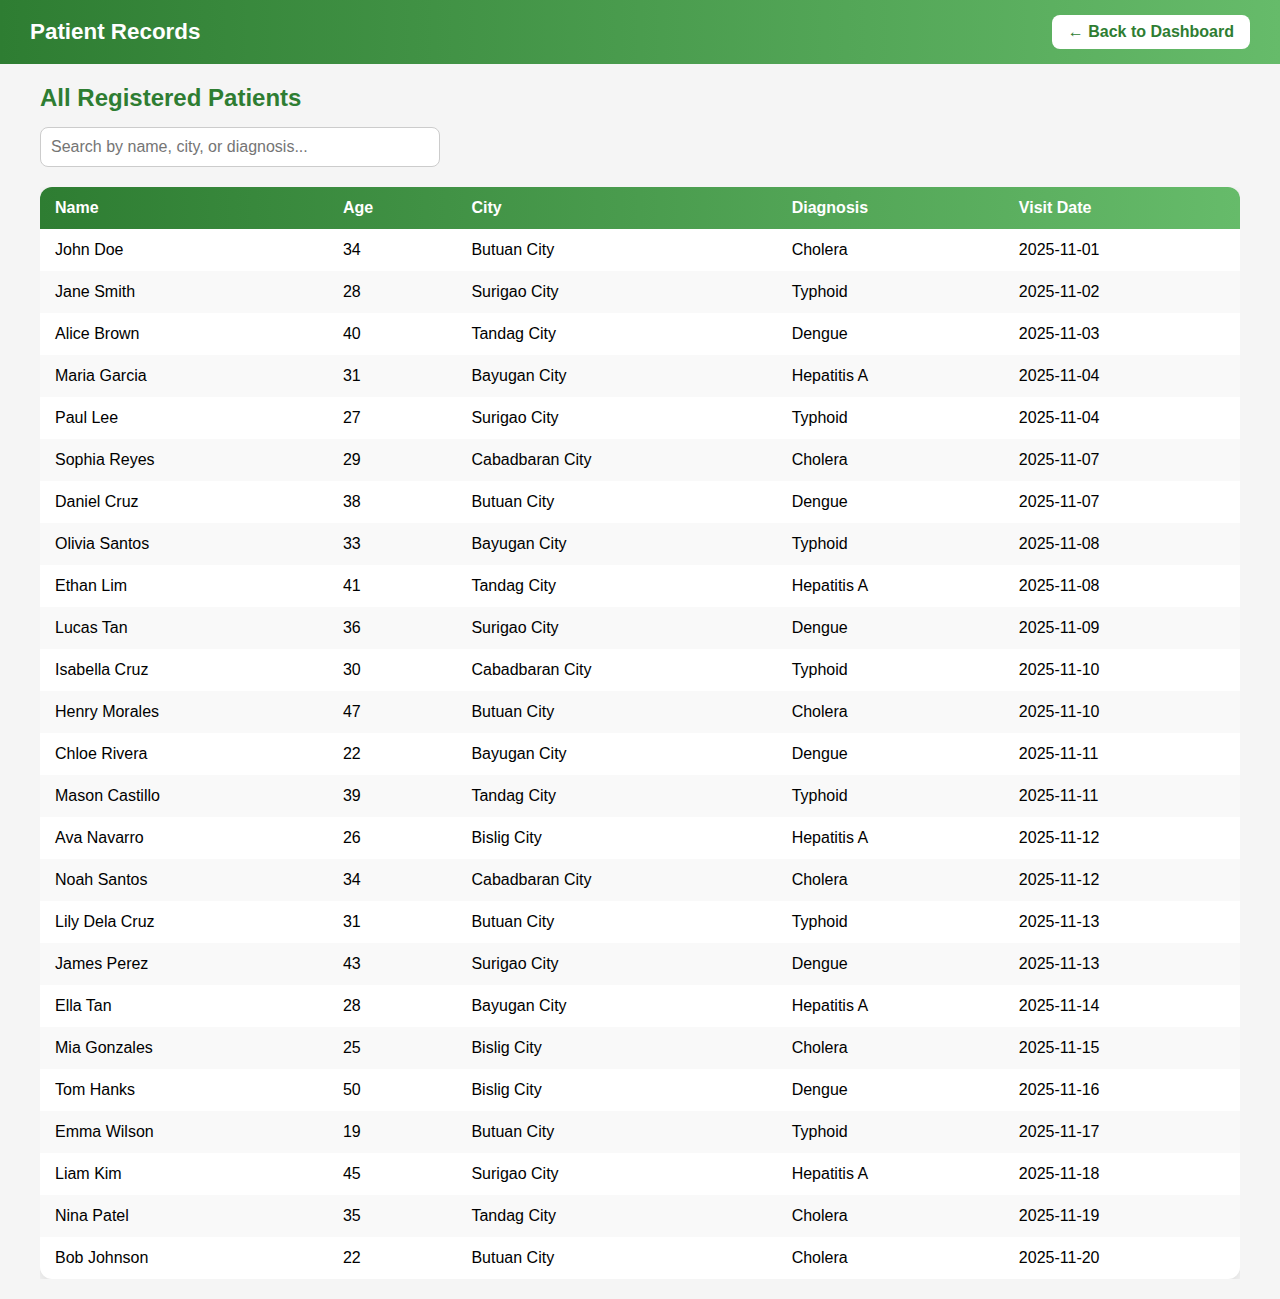
<file: records.html>
<!DOCTYPE html>
<html lang="en">
<head>
  <meta charset="UTF-8">
  <title>Patient Records - AquaGuard EMR</title>
  <link rel="stylesheet" href="style.css">
</head>
<body>
  <header class="top-header">
    <h1>Patient Records</h1>
    <a href="index.html" class="records-link">← Back to Dashboard</a>
  </header>

  <div class="records-container">
    <h2>All Registered Patients</h2>

    <!-- Search bar -->
    <input type="text" id="searchInput" placeholder="Search by name, city, or diagnosis...">

    <!-- Records table -->
    <div class="table-wrapper">
      <table id="recordsTable">
        <thead>
          <tr>
            <th>Name</th>
            <th>Age</th>
            <th>City</th>
            <th>Diagnosis</th>
            <th>Visit Date</th>
          </tr>
        </thead>
        <tbody></tbody>
      </table>
    </div>
  </div>

  <script src="records.js"></script>
</body>
</html>
</file>
<file: style.css>
/* Reset */
* {
  margin: 0;
  padding: 0;
  box-sizing: border-box;
  font-family: 'Roboto', sans-serif;
}

/* Body layout */
body {
  display: flex;
  flex-direction: column;
  min-height: 100vh;
  background: #F5F5F5;
}

/* Top header */
.top-header {
  background: linear-gradient(to right, #2E7D32, #66BB6A);
  color: white;
  display: flex;
  justify-content: space-between;
  align-items: center;
  padding: 15px 30px;
}

.top-header h1 {
  font-size: 1.4rem;
}

.records-link {
  background: white;
  color: #2E7D32;
  padding: 8px 16px;
  border-radius: 8px;
  text-decoration: none;
  font-weight: bold;
  transition: 0.3s;
}

.records-link:hover {
  background: #C8E6C9;
}

/* Sidebar */
.sidebar {
  width: 300px;
  background: linear-gradient(to bottom, #81C784, #C8E6C9);
  padding: 20px;
  border-right: 1px solid #ccc;
  color: #212121;
  float: left;
  min-height: calc(100vh - 60px);
}

/* Sidebar Text */
.sidebar h2,
.sidebar h3 {
  color: #2E7D32;
  margin-bottom: 15px;
}

.sidebar p {
  margin-bottom: 10px;
  font-size: 0.9rem;
}

/* Image next to sidebar */
.main-content {
  display: flex;
  align-items: flex-start; /* start at the top */
  justify-content: center;
  padding: 20px 50px; /* smaller padding */
  gap: 30px; /* space between panels */
}

.info-panel-image {
  flex: 1;
  display: flex;
  justify-content: center;
  align-items: flex-start;
}

.sidebar-image {
  max-width: 1050px;
  height: auto;
  border-radius: 12px;
  box-shadow: 0 4px 12px rgba(0,0,0,0.25);
  /* transform: translateY(-646px); REMOVE THIS */
}

/* Main */
.main {
  flex: 1;
  padding: 20px 40px;
}


/* Main content */
.main {
  flex: 1;
  padding: 20px 40px;
}

.main h1 {
  color: #2E7D32;
  margin-bottom: 20px;
}

/* Form section with logo */
.form-section {
  display: flex;
  align-items: flex-start;
  gap: 30px;
  margin-bottom: 30px;
}

/* Logo container */
.logo-container {
  flex: 0 0 200px;
  display: flex;
  justify-content: center;
  align-items: center;
}

/* Big logo */
.logo-big {
  width: 200px;
  height: 200px;
  object-fit: contain;
  border-radius: 12px;
  box-shadow: 0 4px 12px rgba(0,0,0,0.25);
}

/* Form card */
.form-card {
  flex: 1;
  background: #ffffff;
  padding: 20px;
  border-radius: 12px;
  box-shadow: 0 4px 8px rgba(0,0,0,0.1);
}

.form-card h3 {
  margin-bottom: 15px;
  color: #2E7D32;
}

.form-card form {
  display: grid;
  grid-gap: 10px;
}

.form-card input,
.form-card select {
  padding: 10px;
  border-radius: 8px;
  border: 1px solid #ccc;
}

.form-card button {
  padding: 10px;
  border: none;
  border-radius: 8px;
  background: #2E7D32;
  color: white;
  font-weight: bold;
  cursor: pointer;
  transition: 0.3s;
}

.form-card button:hover {
  background: #1B5E20;
}

/* Filters */
.filters {
  display: flex;
  gap: 10px;
  margin-bottom: 30px;
  flex-wrap: wrap;
}

.filters select,
.filters input,
.filters button {
  padding: 8px 10px;
  border-radius: 8px;
  border: 1px solid #ccc;
}

.filters button {
  background: #2E7D32;
  color: white;
  border: none;
  cursor: pointer;
  font-weight: bold;
}

.filters button:hover {
  background: #1B5E20;
}

/* Charts Grid */
.charts-grid {
  display: grid;
  grid-template-columns: repeat(auto-fit, minmax(300px, 1fr));
  grid-gap: 30px;
}

.chart-card {
  background: #ffffff;
  padding: 20px;
  border-radius: 12px;
  box-shadow: 0 4px 8px rgba(0,0,0,0.1);
}

.line-chart {
  grid-column: span 2;
}

/* Responsive adjustments */
@media (max-width: 900px) {
  .form-section {
    flex-direction: column;
    align-items: center;
  }

  .logo-container {
    width: 150px;
    height: 150px;
  }

  .logo-big {
    width: 150px;
    height: 150px;
  }

  .line-chart {
    grid-column: span 1;
  }
}

/* Records page styling */
.records-container {
  padding: 20px 40px;
}

.records-container h2 {
  color: #2E7D32;
  margin-bottom: 15px;
}

#searchInput {
  width: 100%;
  max-width: 400px;
  padding: 10px;
  margin-bottom: 20px;
  border-radius: 8px;
  border: 1px solid #ccc;
  font-size: 1rem;
}

/* Table wrapper for scroll */
.table-wrapper {
  overflow-x: auto;
}

#recordsTable {
  width: 100%;
  border-collapse: collapse;
  background: #ffffff;
  box-shadow: 0 4px 12px rgba(0,0,0,0.1);
  border-radius: 12px;
  overflow: hidden;
}

#recordsTable th,
#recordsTable td {
  padding: 12px 15px;
  text-align: left;
}

#recordsTable thead {
  background: linear-gradient(to right, #2E7D32, #66BB6A);
  color: white;
  font-weight: bold;
}

#recordsTable tbody tr:nth-child(even) {
  background: #f9f9f9;
}

#recordsTable tbody tr:hover {
  background: #C8E6C9;
}
</file>
